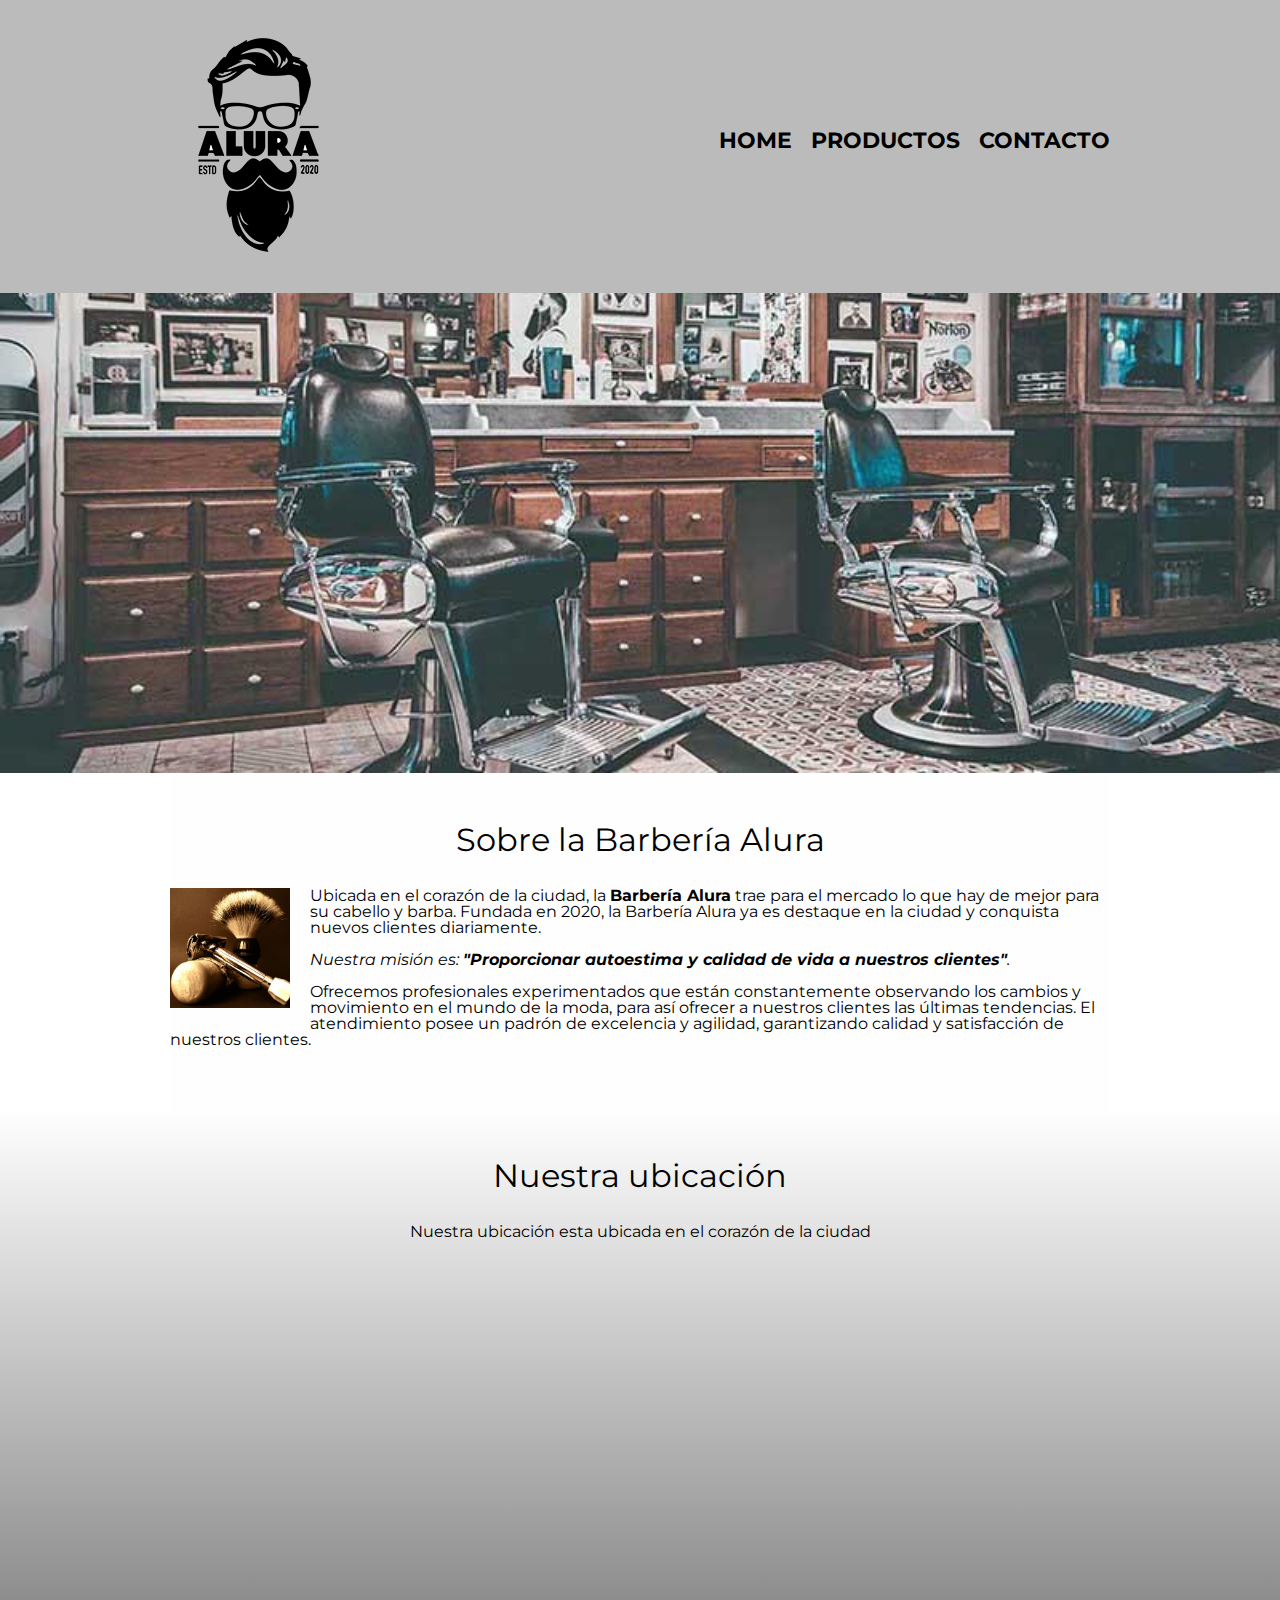
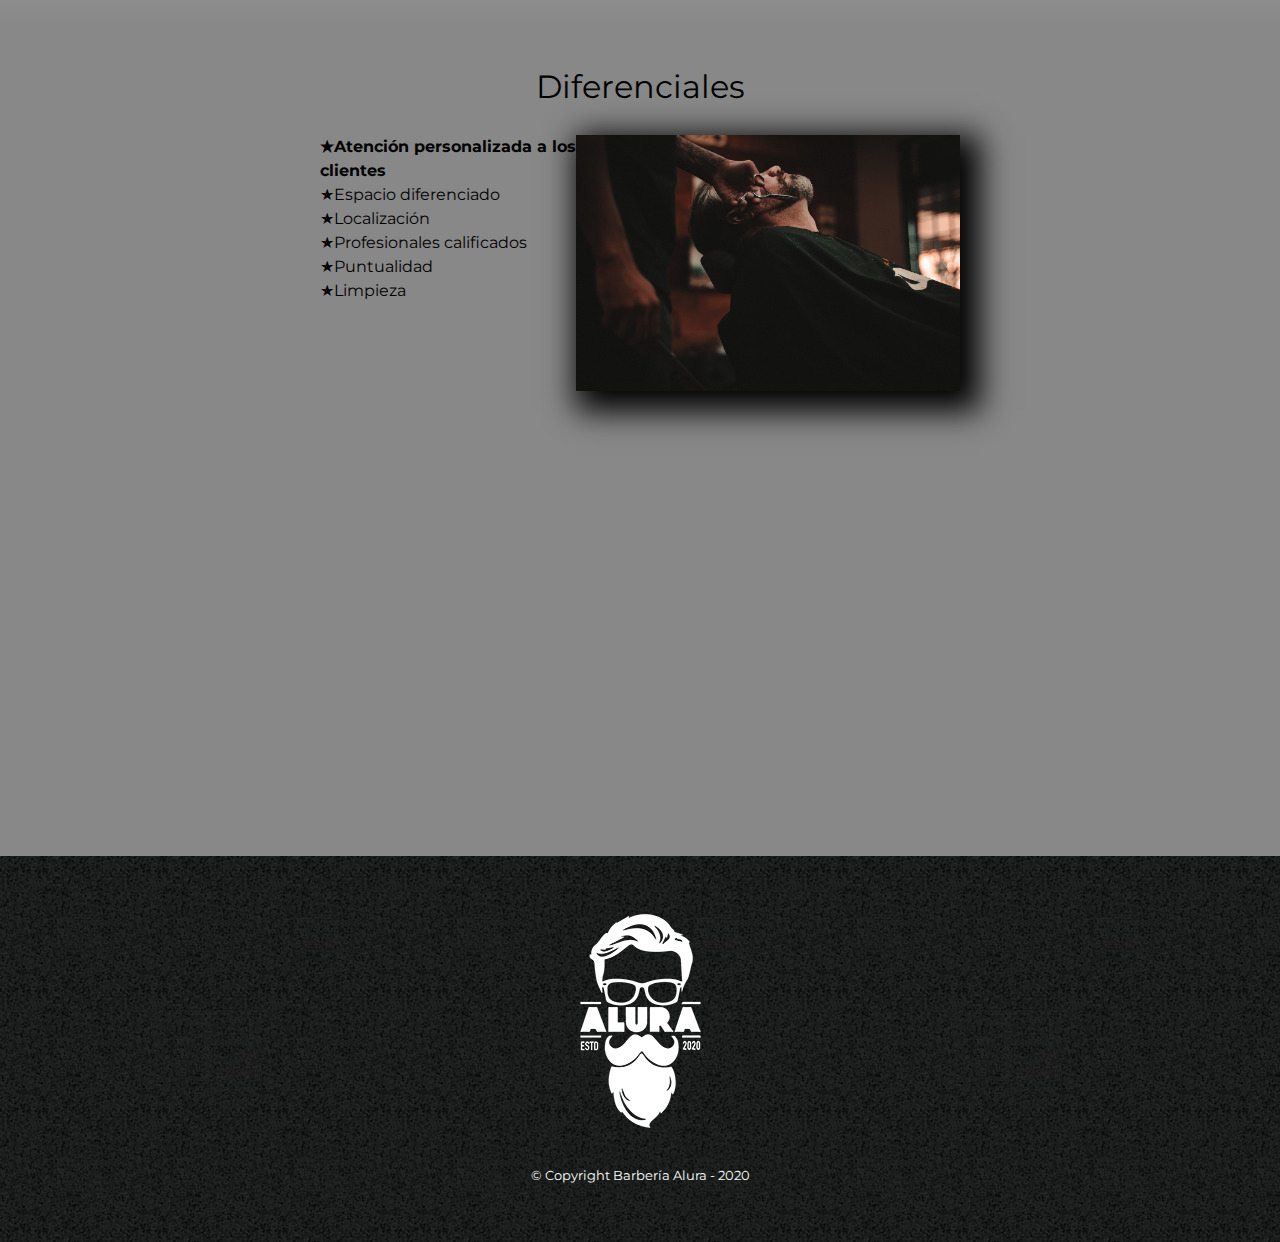
<file: index.html>
<!DOCTYPE html>

<html lang="es">
    
    <head>

        <meta charset="UTF-8"> 
        <title>Barbería Alura</title>
        <link rel="preconnect" href="https://fonts.googleapis.com">
        <link rel="preconnect" href="https://fonts.gstatic.com" crossorigin>
        <link href="https://fonts.googleapis.com/css2?family=Montserrat:wght@300&display=swap" rel="stylesheet">
        <link rel="stylesheet" href="reset.css">
        <link rel="stylesheet" href="style.css">
    </head>

    <body>

        <header>
            <div class="caja">
                <h1><img src="imagenes/logo.png"></h1>
                <nav>
                    <ul>
                        <li><a href="index.html">Home</a></li>
                        <li><a href="productos.html">Productos</a></li>
                        <li><a href="contacto.html">Contacto</a></li>
                    </ul>
                </nav>
            </div>
        </header>

        <img class="banner" src="banner/banner.jpg">
        
        <main>
            <section class="principal">

                <h2 class="titulo-principal">Sobre la Barbería Alura</h2>

                <img class="utensilios"  src="imagenes/utensilios.jpg" alt="Utensilios de un barbero.">
    
                <p>Ubicada en el corazón de la ciudad, la <strong>Barbería Alura</strong> trae para el mercado lo que hay de mejor para su cabello y barba. Fundada en 2020, la Barbería Alura ya es destaque en la ciudad y conquista nuevos clientes diariamente.</p>
    
                <p id="mision"><em>Nuestra misión es: <strong>"Proporcionar autoestima y calidad de vida a nuestros clientes"</strong>.</em></p>
    
                <p>Ofrecemos profesionales experimentados que están constantemente observando los cambios y movimiento en el mundo de la moda, para así ofrecer a nuestros clientes las últimas tendencias. El atendimiento posee un padrón de excelencia y agilidad, garantizando calidad y satisfacción de nuestros clientes.</p> 
    
            </section>
            <section class="mapa">
                <h3 class="titulo-principal">Nuestra ubicación</h3>
                <p>Nuestra ubicación esta ubicada en el corazón de la ciudad</p>
                <div class="mapa-contenido">
                    <iframe src="https://www.google.com/maps/embed?pb=!1m18!1m12!1m3!1d3758.3849609357194!2d-99.28149582634404!3d19.610833181706973!2m3!1f0!2f0!3f0!3m2!1i1024!2i768!4f13.1!3m3!1m2!1s0x85d21bff64ade33d%3A0xf4b7e8396f7238a6!2sCiber%20Mariana!5e0!3m2!1ses!2smx!4v1684433924193!5m2!1ses!2smx" width="100%" height="300" style="border:0;" allowfullscreen="" loading="lazy" referrerpolicy="no-referrer-when-downgrade"></iframe>
                </div>
            </section>
    
            <section class="diferenciales">
    
                <h3 class="titulo-principal">Diferenciales</h3>
                <div class="contenido-diferenciales">
                    <ul class="lista-diferenciales">
                        <li class="items">Atención personalizada a los clientes</li>
                        <li class="items">Espacio diferenciado</li>
                        <li class="items">Localización</li>
                        <li class="items">Profesionales calificados</li>
                        <li class="items">Puntualidad</li>
                        <li class="items">Limpieza</li>
                    </ul><img src="diferenciales/diferenciales.jpg" class="imagen-diferenciales">
                </div>
                <div class="video">
                    <iframe width="100%" height="315" src="https://www.youtube.com/embed/vyibFi_DPqc" title="YouTube video player" frameborder="0" allow="accelerometer; autoplay; clipboard-write; encrypted-media; gyroscope; picture-in-picture; web-share" allowfullscreen></iframe>
                </div>
            </section>
            
            
        </main>
        
        <footer>
            <img src="imagenes/logo-blanco.png">
            <p class="copyright">&copy Copyright Barbería Alura - 2020</p>
        </footer>
        
    </body>
</html>
</file>
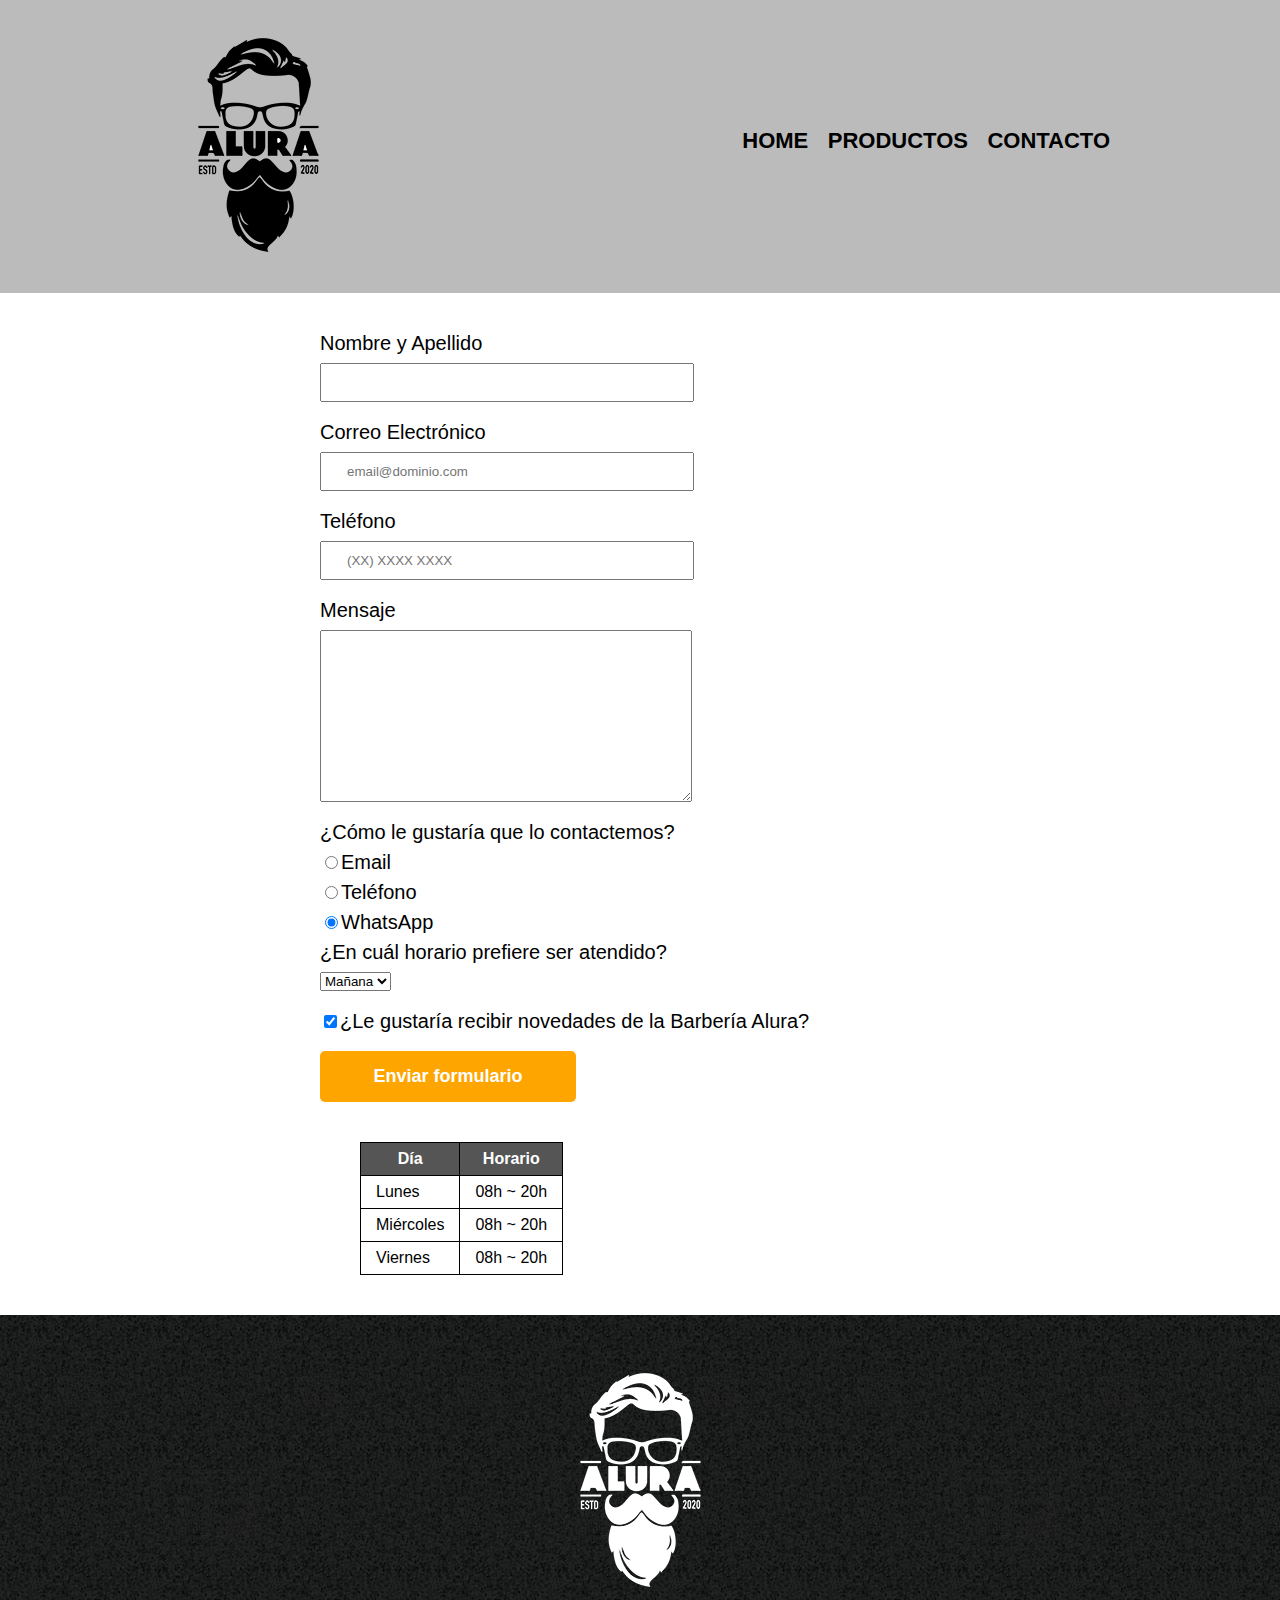
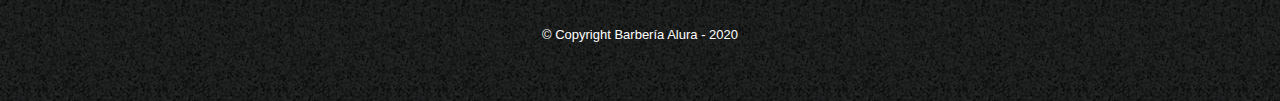
<file: contacto.html>
<!DOCTYPE html>

<html>
    <head>
        <meta charset="UTF-8">
        <title>Contacto - Barbería Alura</title>
        <link rel="stylesheet" href="reset.css">
        <link rel="stylesheet" href="style.css">
    </head>
    <body>
        <header>
            <div class="caja">
                <h1><img src="imagenes/logo.png" alt="Logo de la Barbería Alura"></h1>
                <nav>
                    <ul>
                        <li><a href="index.html">Home</a></li>
                        <li><a href="productos.html">Productos</a></li>
                        <li><a href="contacto.html">Contacto</a></li>
                    </ul>
                </nav>
            </div>
        </header>
        <main class="contenido">
            <form>
                <label for="nombreapellido">Nombre y Apellido</label>
                <input type="text" id="nombreapellido" class="input-padron" required>

                <label for="correoelectronico">Correo Electrónico</label>
                <input type="email" id="correoelectronico" class="input-padron" required placeholder="email@dominio.com">

                <label for="telefono">Teléfono</label>
                <input type="tel" id="telefono" class="input-padron" required placeholder="(XX) XXXX XXXX">

                <label for="mensaje">Mensaje</label>
                <textarea cols="70" rows="10" id="mensaje" class="input-padron" required></textarea>
                
                <fieldset>
                    <legend>¿Cómo le gustaría que lo contactemos?</legend>

                    <label for="radio-email"><input type="radio" name="contacto" value="email" id="radio-email">Email</label>
                    
                    <label for="radio-telefono"><input type="radio" name="contacto" value="telefono" id="radio-telefono">Teléfono</label>
                    
                    <label for="radio-whatsapp"><input type="radio" name="contacto" value="whatsapp" id="radio-whatsapp" checked>WhatsApp</label>
                    
                </fieldset>
               
                <fieldset>
                    <legend>¿En cuál horario prefiere ser atendido?</legend>
                    <select>
                        <option>Mañana</option>
                        <option>Tarde</option>
                        <option>Noche</option>
                    </select>
                </fieldset>
                
                <label class="checkbox"><input type="checkbox" checked>¿Le gustaría recibir novedades de la Barbería Alura?</label>                
                
                <input type="submit" value="Enviar formulario" class="enviar">

            </form>

            <table>
                <thead>
                    <tr>
                        <th>Día</th>
                        <th>Horario</th>
                    </tr>
                </thead>
                <tbody>
                    <tr>
                        <td>Lunes</td>
                        <td>08h ~ 20h</td>
                    </tr>
                    <tr>
                        <td>Miércoles</td>
                        <td>08h ~ 20h</td>
                    </tr>
                    <tr>
                        <td>Viernes</td>
                        <td>08h ~ 20h</td>
                    </tr>
                </tbody>
            </table>
        </main>
        <footer>
            <img src="imagenes/logo-blanco.png"  alt="Logo de la Barbería Alura">
            <p class="copyright">&copy Copyright Barbería Alura - 2020</p>
        </footer>
    </body>
</html>
</file>
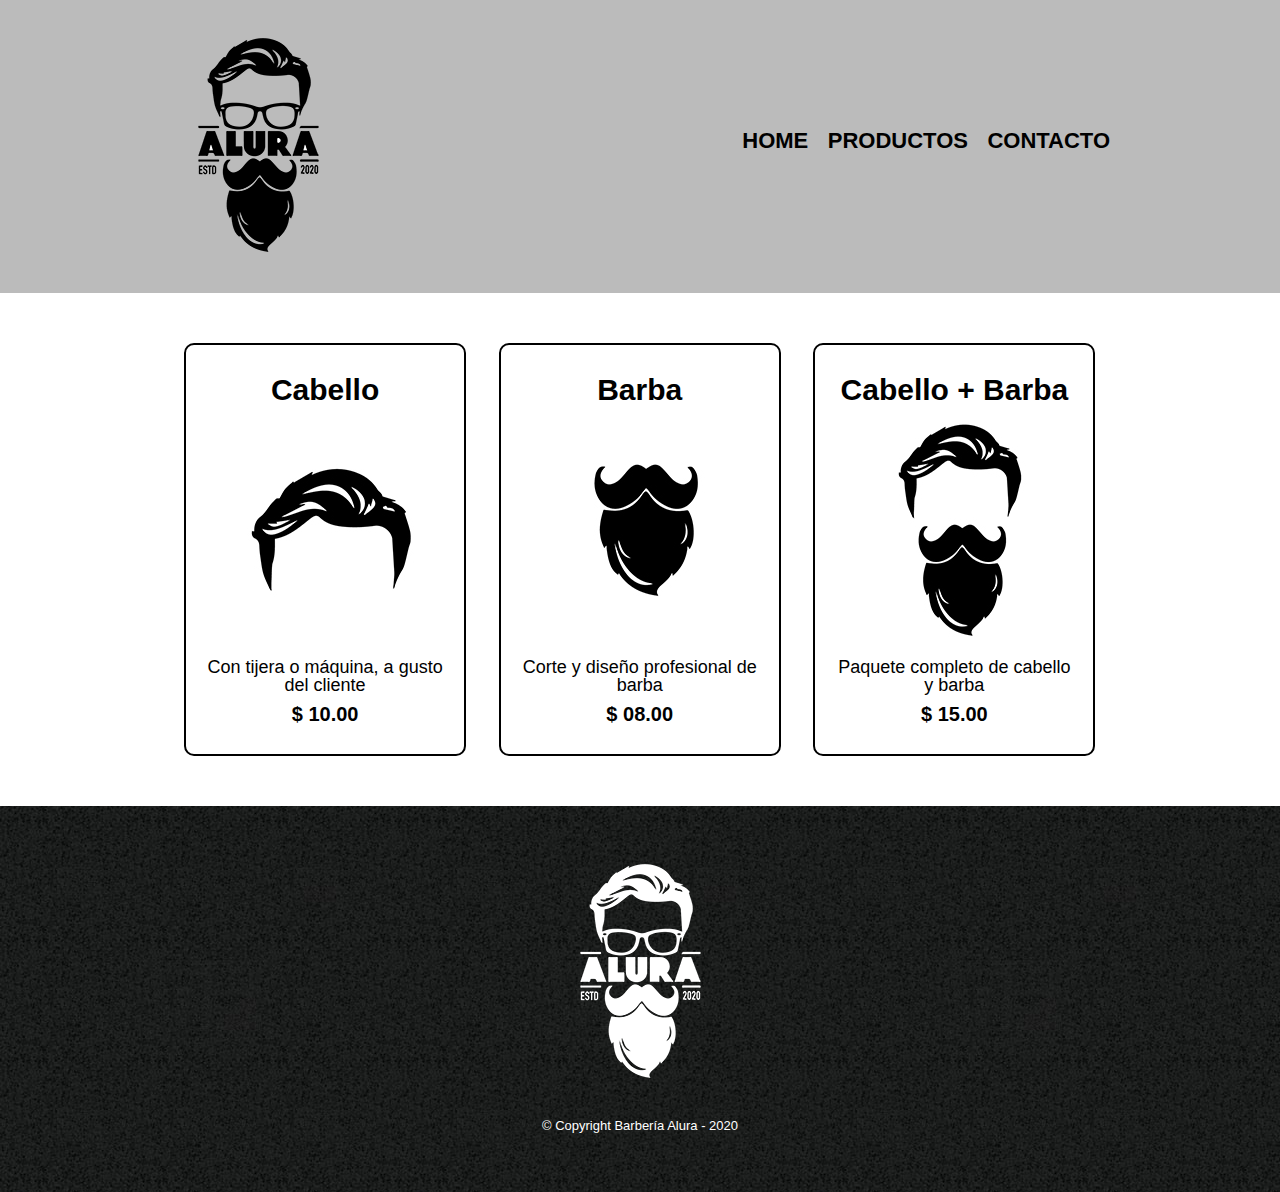
<file: productos.html>
<!DOCTYPE html>

<html>
    <head>
        <meta charset="UTF-8">
        <title>Productos - Barbería Alura</title>
        <link rel="stylesheet" href="reset.css">
        <link rel="stylesheet" href="style.css">
    </head>
    <body>
        <header>
            <div class="caja">
                <h1><img src="imagenes/logo.png"></h1>
                <nav>
                    <ul>
                        <li><a href="index.html">Home</a></li>
                        <li><a href="productos.html">Productos</a></li>
                        <li><a href="contacto.html">Contacto</a></li>
                    </ul>
                </nav>
            </div>
        </header>

        <main>
            <ul class="productos">
                <li>
                    <h2>Cabello</h2>
                    <img src="imagenes/cabello.jpg">
                    <p class="producto-descripcion">Con tijera o máquina, a gusto del cliente</p>
                    <p class="producto-precio">$ 10.00</p>
                </li>
                <li>
                    <h2>Barba</h2>
                    <img src="imagenes/barba.jpg">
                    <p class="producto-descripcion">Corte y diseño profesional de barba</p>
                    <p class="producto-precio">$ 08.00</p>
                </li>
                <li>
                    <h2>Cabello + Barba</h2>
                    <img src="imagenes/cabello+barba.jpg">
                    <p class="producto-descripcion">Paquete completo de cabello y barba</p>
                    <p class="producto-precio">$ 15.00</p>
                </li>
            </ul>
        </main>

        <footer>
            <img src="imagenes/logo-blanco.png">
            <p class="copyright">&copy Copyright Barbería Alura - 2020</p>
        </footer>
    </body>
</html>
</file>
<file: style.css>
body{
    font-family: 'Montserrat', sans-serif;
}
header {
    background-color: #BBBBBB;
    padding: 20px 0;
}

.caja{
    width: 940px;
    position: relative;
    margin: 0 auto;
}

nav{
    position: absolute;
    top:110px;
    right: 0;
}

nav li{
    display: inline;
    margin: 0 0 0 15px;
}

nav a{
    text-transform: uppercase;
    color: #000000;
    font-weight: bold;
    font-size: 22px;
    text-decoration: none;
}

nav a:hover{
    color: #c78c19;
    text-decoration: underline;
}

.productos{
    width: 940px;
    margin: 0 auto;
    padding: 50px;
}


.productos li{
    display: inline-block;
    text-align: center;
    width: 30%;
    vertical-align: top;
    margin: 0 1.5%;
    padding: 30px 20px;
    box-sizing: border-box;
    border: 2px solid #000000;
    border-radius: 10px;
}

.productos li:hover{
    border-color:#c78c19;
}

.productos li:active{
    border-color:#088c19;
}

.productos h2{
    font-size: 30px;
    font-weight: bold;
}

.productos li:hover h2{
    font-size: 33px;
}

.producto-descripcion{
    font-size: 18px;
}

.producto-precio{
    font-size: 20px;
    font-weight: bold;
    margin-top:10px;
}

footer{
    text-align: center;
    background: url(imagenes/bg.jpg);
    padding:40px;
}

.copyright{
    color:#FFFFFF;
    font-size: 13px;
    margin:20px;
}


form{
    margin: 40px 0;
}

form label, form legend{
    display: block;
    font-size: 20px;
    margin: 0 0 10px;
}

.input-padron{
    display: block;
    margin: 0 0 20px;
    padding: 10px 25px;
    width: 50%;
}

.checkbox{
    margin:20px 0;
}

.enviar{
    width: 40%;
    padding: 15px 0;
    font-size: 18px;
    font-weight: bold;
    color:white;
    background: orange;
    border:none;
    border-radius: 5px;
    transition: 1s all;
    cursor:pointer;
}

.enviar:hover{
    background: darkorange;
    transform: scale(1.2);
}

table{
    margin: 40px 40px;
}

thead{
    background: #555555;
    color:white;
    font-weight: bold;
}

td,th{
    border: 1px solid #000000;
    padding: 8px 15px;
}

/*Aquí inicia el CSS para nuestra home*/

.banner{
    width: 100%;
}

.titulo-principal{
    text-align: center;
    font-size: 2em;
    margin: 0 0 1em;
    clear:left;
}
.principal{
    padding: 3em 0;
    background: #FEFEFE;
    width: 940px;
    margin: 0 auto;
}
.principal p{
    margin: 0 0 1em;
}

.principal strong{
    font-weight: bold;
}

.principal em{
    font-style: italic;
}

.utensilios{
    width: 120px;
    float:left;
    margin: 0 20px 20px 0;
}
.mapa{
    padding: 3em 0;
    background: linear-gradient(#FEFEFE, #888888);
}
.mapa-contenido{
    width: 640px;
    margin: 0 auto;
}
.mapa p {
    padding: 0 0 2em 0;
    text-align: center;
}
.diferenciales{
    padding: 3em 0;
    background: #888888;
    
}
.contenido-diferenciales{
    width: 640px;
    margin: 0 auto;
}
.lista-diferenciales{
    width: 40%;
    display: inline-block;
    vertical-align: top;
}
.items{
    line-height: 1.5em;
}
.items::before{
    content: '★';
}
.items:first-child{
    font-weight: bold;
}
.imagen-diferenciales{
    width: 60%;
    transition: 400ms;
    box-shadow: 10px 10px 30px 10px #000000;
}
.imagen-diferenciales:hover{
    opacity: 0.3;
}
.contenido{
    width: 640px;
    margin: 0 auto;
}
.video{
    width: 500px;
    margin: 3rem auto;
}
@media screen and (max-width: 480px) {
    h1{
        text-align: center;
    }
    nav{
        position: static;
    }
    .caja, .principal,.mapa-contenido,.contenido-diferenciales,.video{
        width: auto;
    }
    .lista-diferenciales,.imagen-diferenciales{
        width: 100%;
    }
}
</file>
